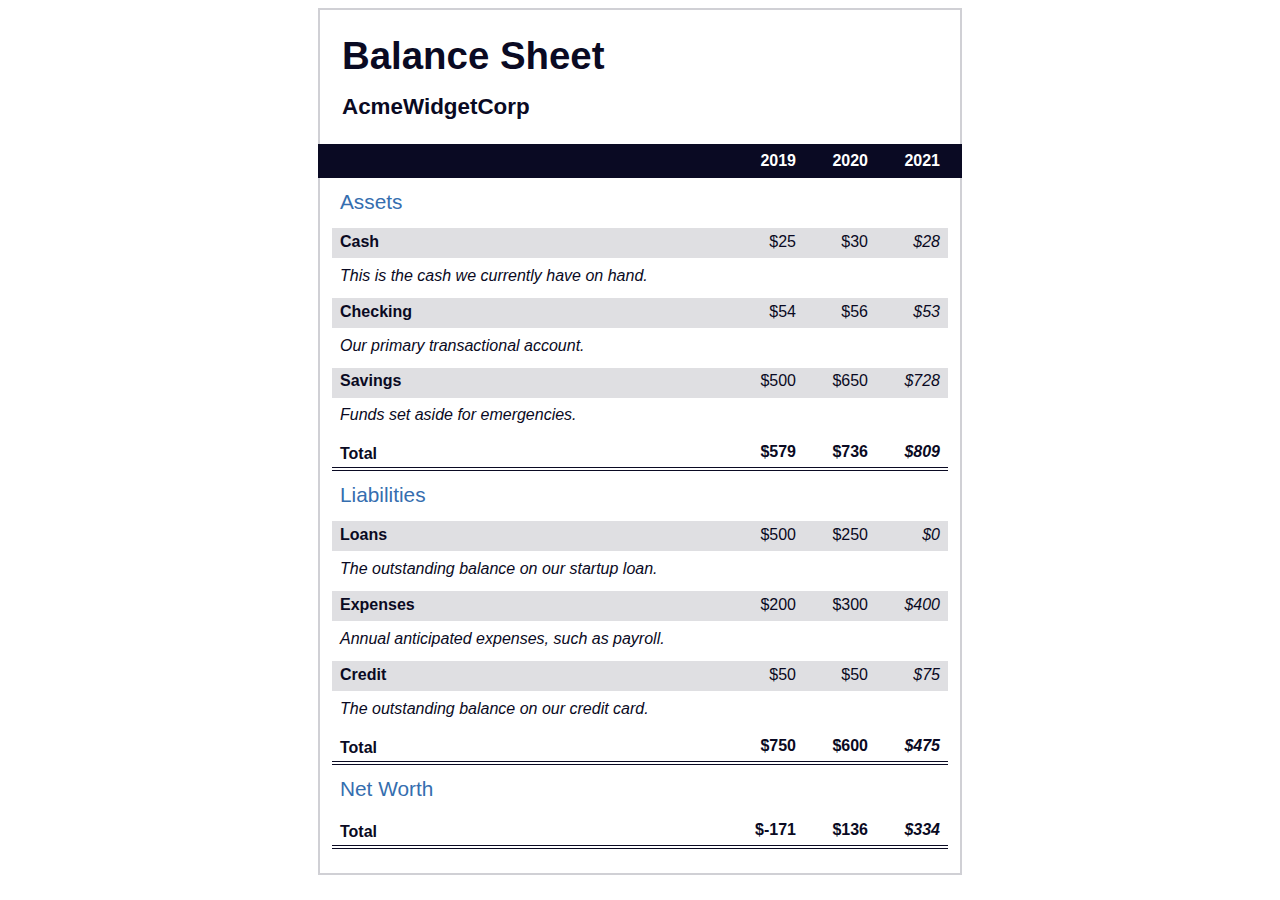
<file: balance-sheet-fcc/index.html>
<!DOCTYPE html>
<html lang="en">
  <head>
    <meta charset="UTF-8">
    <meta name="viewport" content="width=device-width, initial-scale=1.0">
    <title>Balance Sheet</title>
    <link rel="stylesheet" href="./styles.css">
  </head>
  <body>
    <main>
      <section>
        <h1>
          <span class="flex">
            <span>AcmeWidgetCorp</span>
            <span>Balance Sheet</span>
          </span>
        </h1>
        <div id="years" aria-hidden="true">
          <span class="year">2019</span>
          <span class="year">2020</span>
          <span class="year">2021</span>
        </div>
        <div class="table-wrap">
          <table>
            <caption>Assets</caption>
            <thead>
              <tr>
                <td></td>
                <th><span class="sr-only year">2019</span></th>
                <th><span class="sr-only year">2020</span></th>
                <th class="current"><span class="sr-only year">2021</span></th>
              </tr>
            </thead>
            <tbody>
              <tr class="data">
                <th>Cash <span class="description">This is the cash we currently have on hand.</span></th>
                <td>$25</td>
                <td>$30</td>
                <td class="current">$28</td>
              </tr>
              <tr class="data">
                <th>Checking <span class="description">Our primary transactional account.</span></th>
                <td>$54</td>
                <td>$56</td>
                <td class="current">$53</td>
              </tr>
              <tr class="data">
                <th>Savings <span class="description">Funds set aside for emergencies.</span></th>
                <td>$500</td>
                <td>$650</td>
                <td class="current">$728</td>
              </tr>
              <tr class="total">
                <th>Total <span class="sr-only">Assets</span></th>
                <td>$579</td>
                <td>$736</td>
                <td class="current">$809</td>
              </tr>
            </tbody>
          </table>
          <table>
            <caption>Liabilities</caption>
            <thead>
              <tr>
              <td></td>
              <th><span class="sr-only">2019</span></th>
              <th><span class="sr-only">2020</span></th>
              <th><span class="sr-only">2021</span></th>
              </tr>
            </thead>
            <tbody>
              <tr class="data">
                <th>Loans <span class="description">The outstanding balance on our startup loan.</span></th>
                <td>$500</td>
                <td>$250</td>
                <td class="current">$0</td>
              </tr>
              <tr class="data">
                <th>Expenses <span class="description">Annual anticipated expenses, such as payroll.</span></th>
                <td>$200</td>
                <td>$300</td>
                <td class="current">$400</td>
              </tr>
              <tr class="data">
                <th>Credit <span class="description">The outstanding balance on our credit card.</span></th>
                <td>$50</td>
                <td>$50</td>
                <td class="current">$75</td>
              </tr>
              <tr class="total">
                <th>Total <span class="sr-only">Liabilities</span></th>
                <td>$750</td>
                <td>$600</td>
                <td class="current">$475</td>
              </tr>
            </tbody>
          </table>
          <table>
            <caption>Net Worth</caption>
            <thead>
              <tr>
              <td></td>
              <th><span class="sr-only">2019</span></th>
              <th><span class="sr-only">2020</span></th>
              <th><span class="sr-only">2021</span></th>
              </tr>
            </thead>
            <tbody>
              <tr class="total">
                <th>Total <span class="sr-only">Net Worth</span></th>
                <td>$-171</td>
                <td>$136</td>
                <td class="current">$334</td>
              </tr>
            </tbody>
          </table>
        </div>
      </section>
    </main>
  </body>
</html>
</file>
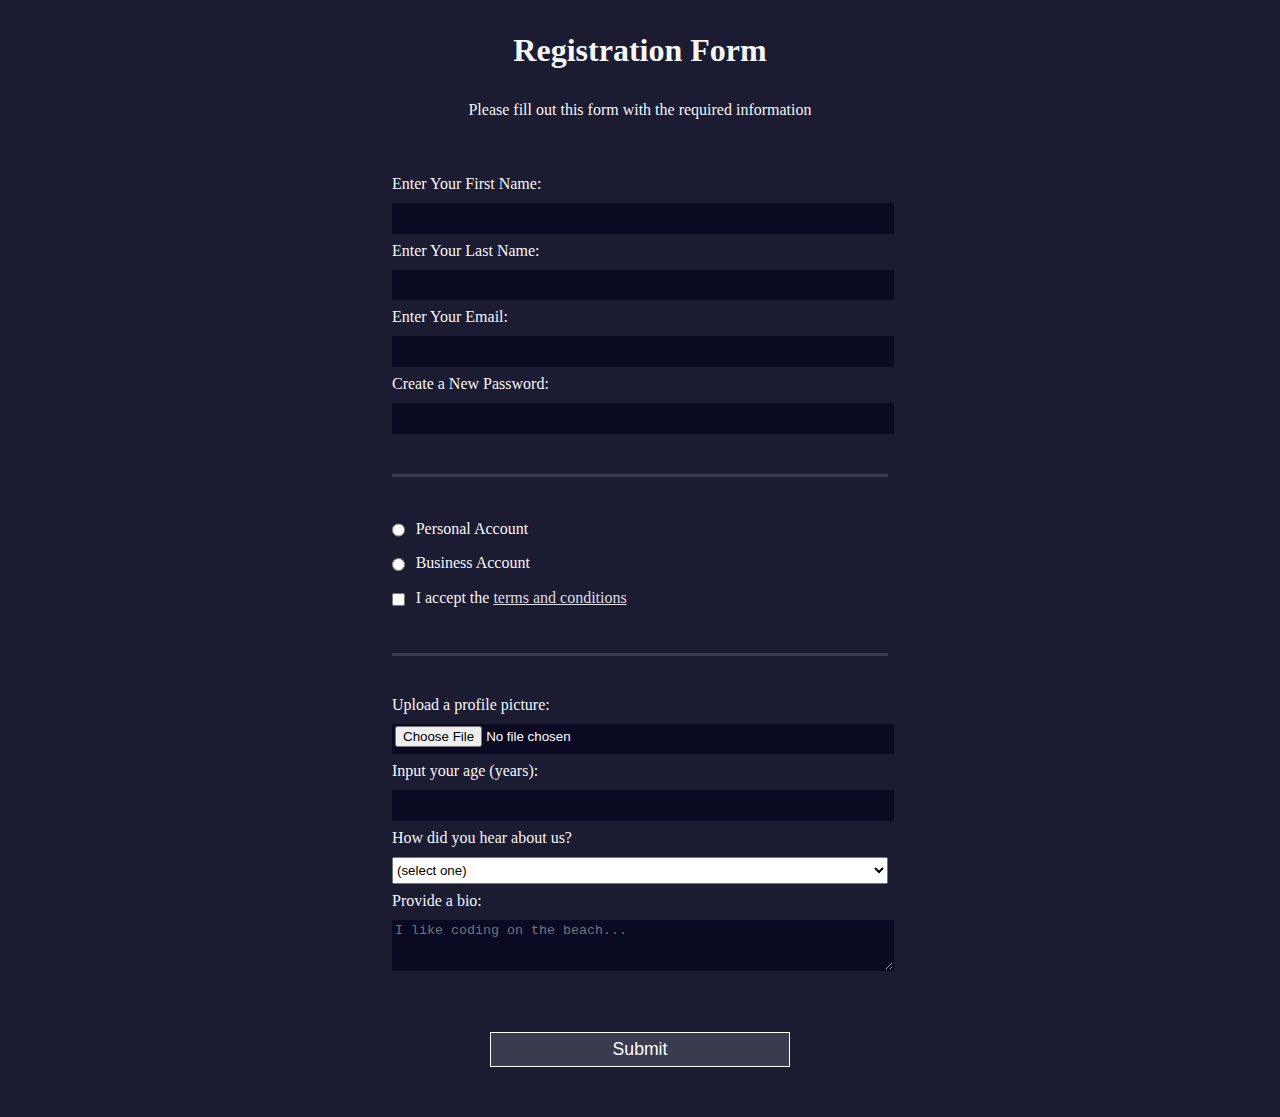
<file: form-fcc/index.html>
<!DOCTYPE html>
<html lang="en">
  <head>
    <meta charset="UTF-8">
    <title>Registration Form</title>
    <link rel="stylesheet" href="styles.css" />
  </head>
  <body>
    <h1>Registration Form</h1>
    <p>Please fill out this form with the required information</p>
    <form method="post" action='https://register-demo.freecodecamp.org'>
      <fieldset>
        <label for="first-name">Enter Your First Name: <input id="first-name" name="first-name" type="text" required /></label>
        <label for="last-name">Enter Your Last Name: <input id="last-name" name="last-name" type="text" required /></label>
        <label for="email">Enter Your Email: <input id="email" name="email" type="email" required /></label>
        <label for="new-password">Create a New Password: <input id="new-password" name="new-password" type="password" pattern="[a-z0-5]{8,}" required /></label>
      </fieldset>
      <fieldset>
        <label for="personal-account"><input id="personal-account" type="radio" name="account-type" class="inline" /> Personal Account</label>
        <label for="business-account"><input id="business-account" type="radio" name="account-type" class="inline" /> Business Account</label>
        <label for="terms-and-conditions">
          <input id="terms-and-conditions" type="checkbox" required name="terms-and-conditions" class="inline" /> I accept the <a href="https://www.freecodecamp.org/news/terms-of-service/">terms and conditions</a>
        </label>
      </fieldset>
      <fieldset>
        <label for="profile-picture">Upload a profile picture: <input id="profile-picture" type="file" name="file" /></label>
        <label for="age">Input your age (years): <input id="age" type="number" name="age" min="13" max="120" /></label>
        <label for="referrer">How did you hear about us?
          <select id="referrer" name="referrer">
            <option value="">(select one)</option>
            <option value="1">freeCodeCamp News</option>
            <option value="2">freeCodeCamp YouTube Channel</option>
            <option value="3">freeCodeCamp Forum</option>
            <option value="4">Other</option>
          </select>
        </label>
        <label for="bio">Provide a bio:
          <textarea id="bio" name="bio" rows="3" cols="30" placeholder="I like coding on the beach..."></textarea>
        </label>
      </fieldset>
      <input type="submit" value="Submit" />
    </form>
  </body>
</html>
</file>
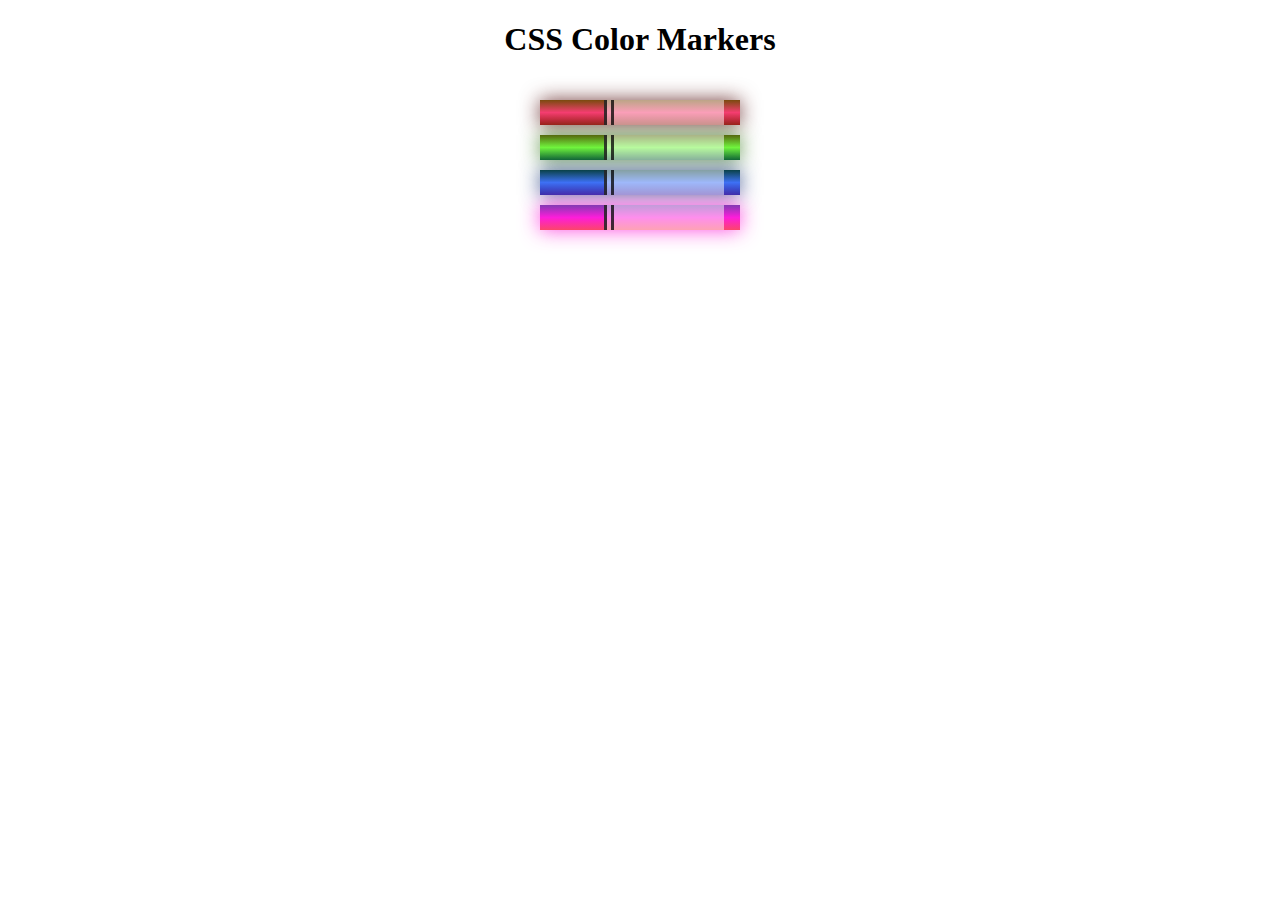
<file: giz-color-fcc/index.html>
<!DOCTYPE html>
<html lang="en">
  <head>
    <meta charset="utf-8">
    <meta name="viewport" content="width=device-width, initial-scale=1.0">
    <title>Colored Markers</title>
    <link rel="stylesheet" href="style.css">
  </head>
  <body>
    <h1>CSS Color Markers</h1>
    <div class="container">
      <div class="marker red">
        <div class="cap"></div>
        <div class="sleeve"></div>
      </div>
      <div class="marker green">
        <div class="cap"></div>
        <div class="sleeve"></div>
      </div>
      <div class="marker blue">
        <div class="cap"></div>
        <div class="sleeve"></div>
      </div>
      <div class="marker pink">
        <div class="cap"></div>
        <div class="sleeve"></div>
      </div>
    </div>
  </body>
</html>
</file>
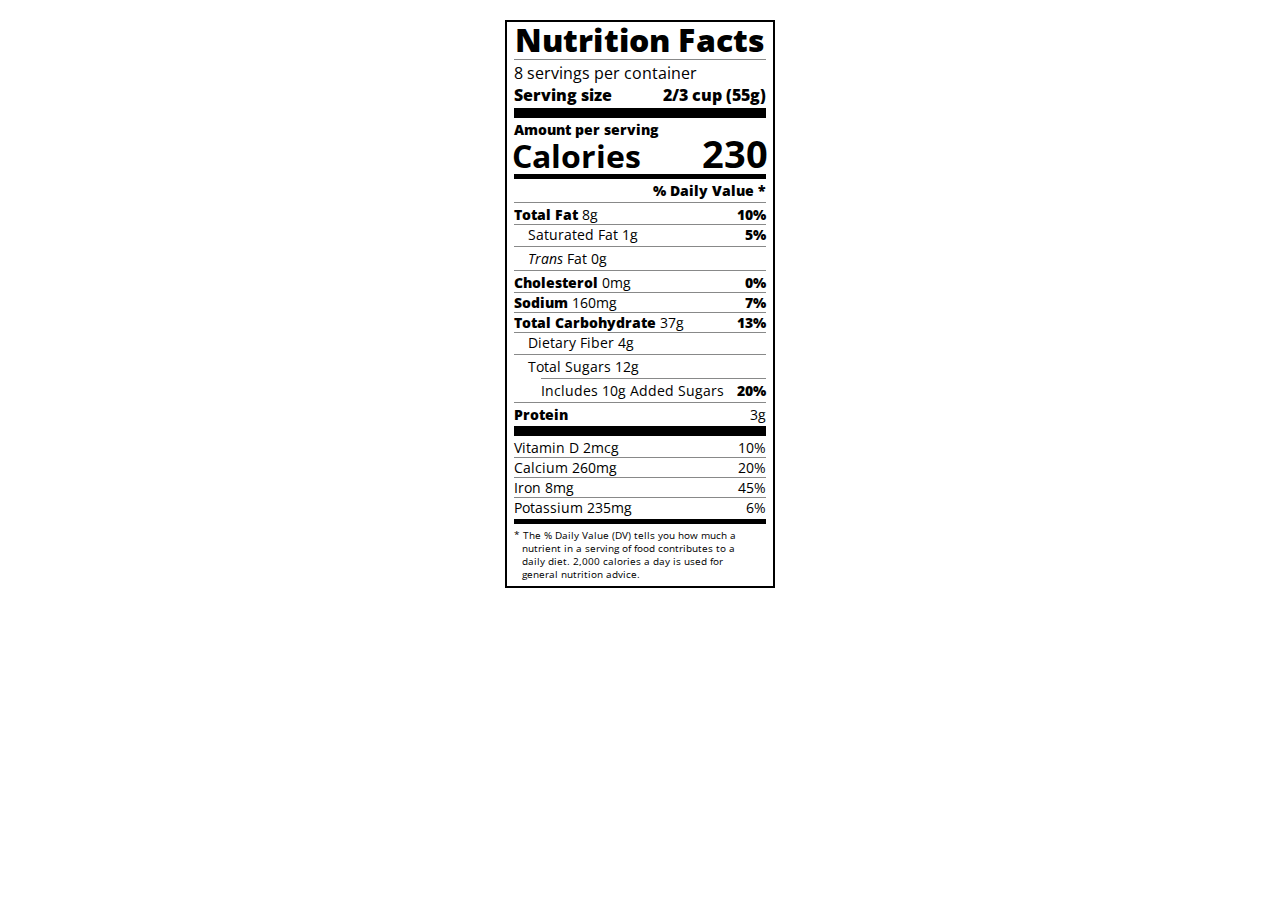
<file: nutrition-label/index.html>
<!DOCTYPE html>
<html lang="en">

<head>
  <meta charset="UTF-8">
  <title>Nutrition Label</title>
  <link href="https://fonts.googleapis.com/css?family=Open+Sans:400,700,800" rel="stylesheet">
  <link href="./styles.css" rel="stylesheet">
</head>

<body>
  <div class="label">
    <header>
      <h1 class="bold">Nutrition Facts</h1>
      <div class="divider"></div>
      <p>8 servings per container</p>
      <p class="bold">Serving size <span>2/3 cup (55g)</span></p>
    </header>
    <div class="divider large"></div>
    <div class="calories-info">
      <div class="left-container">
        <h2 class="bold small-text">Amount per serving</h2>
        <p>Calories</p>
      </div>
      <span>230</span>
    </div>
    <div class="divider medium"></div>
    <div class="daily-value small-text">
      <p class="bold right no-divider">% Daily Value *</p>
      <div class="divider"></div>
      <p><span><span class="bold">Total Fat</span> 8g</span> <span class="bold">10%</span></p>
      <p class="indent no-divider">Saturated Fat 1g <span class="bold">5%</span></p>
      <div class="divider"></div>
      <p class="indent no-divider"><span><i>Trans</i> Fat 0g</span></p>
      <div class="divider"></div>
      <p><span><span class="bold">Cholesterol</span> 0mg</span> <span class="bold">0%</span></p>
      <p><span><span class="bold">Sodium</span> 160mg</span> <span class="bold">7%</span></p>
      <p><span><span class="bold">Total Carbohydrate</span> 37g</span> <span class="bold">13%</span></p>
      <p class="indent no-divider">Dietary Fiber 4g</p>
      <div class="divider"></div>
      <p class="indent no-divider">Total Sugars 12g</p>
      <div class="divider double-indent"></div>
      <p class="double-indent no-divider">Includes 10g Added Sugars <span class="bold">20%</span>
      <div class="divider"></div>
      <p class="no-divider"><span class="bold">Protein</span> 3g</p>
      <div class="divider large"></div>
      <p>Vitamin D 2mcg <span>10%</span></p>
      <p>Calcium 260mg <span>20%</span></p>
      <p>Iron 8mg <span>45%</span></p>
      <p class="no-divider">Potassium 235mg <span>6%</span></p>
    </div>
    <div class="divider medium"></div>
    <p class="note">* The % Daily Value (DV) tells you how much a nutrient in a serving of food contributes to a daily
      diet. 2,000 calories a day is used for general nutrition advice.</p>
  </div>
</body>
</html>
</file>
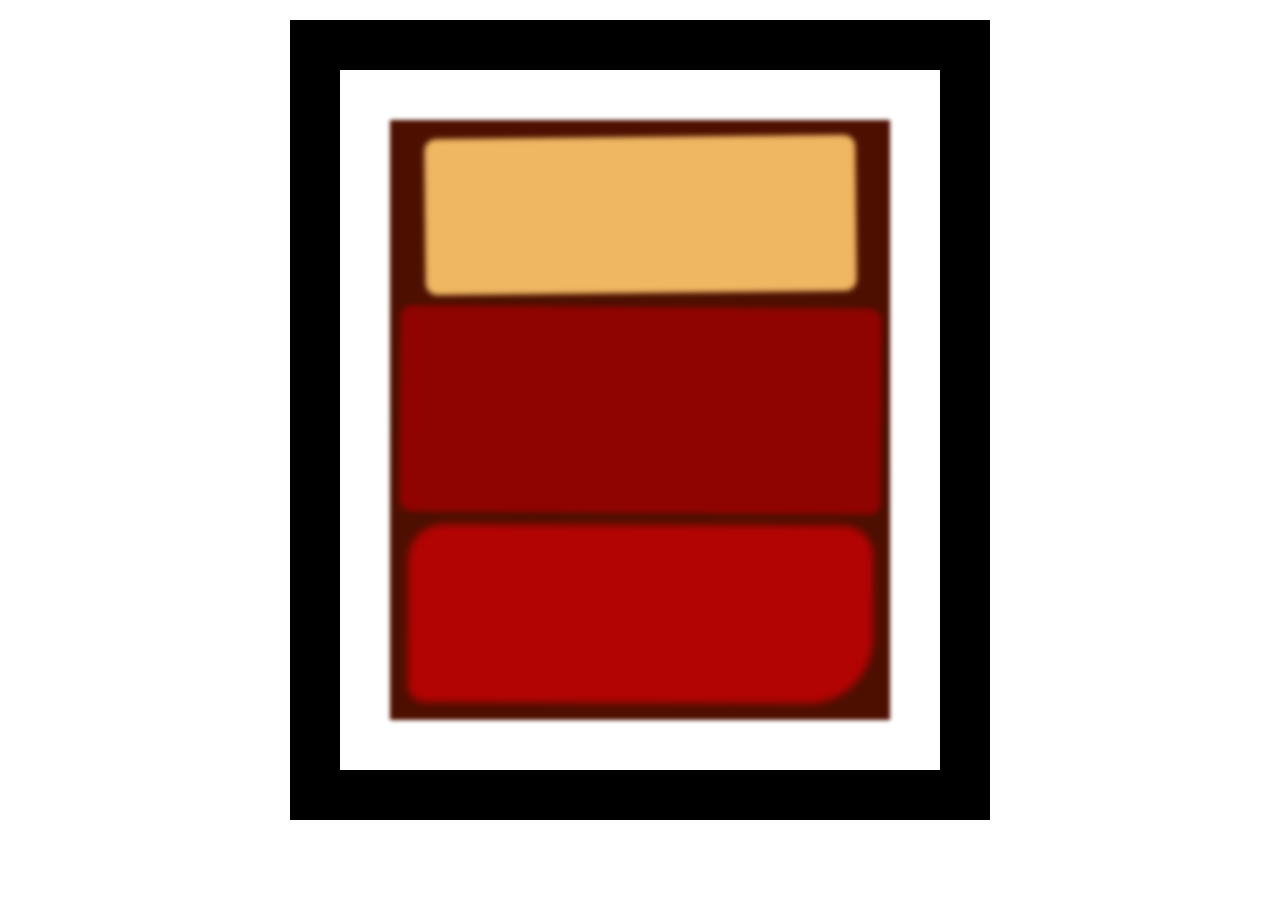
<file: painting-rothko-fcc/index.html>
<!DOCTYPE html>
<html lang="en">
  <head>
    <meta charset="UTF-8">
    <title>Rothko Painting</title>
    <link href="./styles.css" rel="stylesheet">
  </head>
  <body>
    <div class="frame">
      <div class="canvas">
        <div class="one"></div>
        <div class="two"></div>
        <div class="three"></div>
      </div>
    </div>
  </body>
</html>
</file>
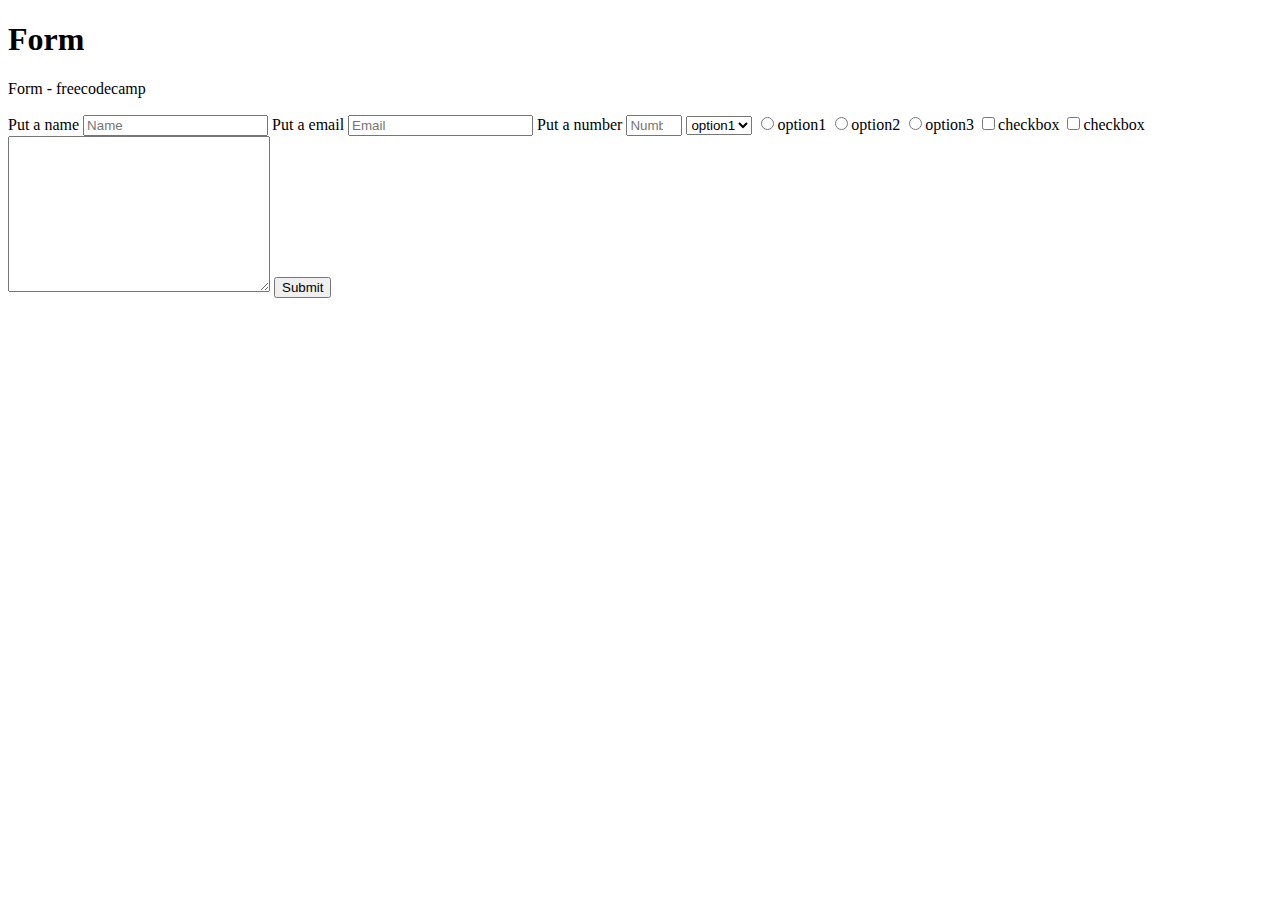
<file: form-without-styling/form-project.html>
<!DOCTYPE html>
<html lang="en">

<head>
  <meta charset="UTF-8">
  <meta name="viewport" content="width=device-width, initial-scale=1.0">
  <title>Document</title>
</head>

<body>
  <h1 id="title">Form</h1>
  <p id="description">Form - freecodecamp</p>
  <form action="" id="survey-form">
    <label id='name-label' for="name">Put a name</label>
    <input id="name" type="text" required placeholder="Name">
    <label id='email-label' for="email">Put a email</label>
    <input id='email' type="email" required placeholder="Email">
    <label id='number-label' for="number">Put a number</label>
    <input type="number" id="number" min="5" max="10" placeholder="Number">
    <select name="dropdown" id="dropdown">
      <option value="dropdown">option1</option>
      <option value="dropdown">option2</option>
    </select>
    <input type="radio" name="choice" value="option1">option1
    <input type="radio" name="choice" value="option2">option2
    <input type="radio" name="choice" value="option2">option3
    <input type="checkbox" value='checkbox1'>checkbox
    <input type="checkbox" value="checkbox1">checkbox
    <textarea name="comment" id="" cols="30" rows="10"></textarea>
    <input id='submit' type="submit">
  </form>
</body>

</html>
</file>
<file: balance-sheet-fcc/styles.css>
span[class~="sr-only"] {
  border: 0 !important;
  clip: rect(1px, 1px, 1px, 1px) !important;
  clip-path: inset(50%) !important;
  height: 1px !important;
  width: 1px !important;
  position: absolute !important;
  overflow: hidden !important;
  white-space: nowrap !important;
  padding: 0 !important;
  margin: -1px !important;
}

html {
  box-sizing: border-box;
}

body {
  font-family: sans-serif;
  color: #0a0a23;
}

h1 {
  max-width: 37.25rem;
  margin: 0 auto;
  padding: 1.5rem 1.25rem;
}

h1 .flex {
  display: flex;
  flex-direction: column-reverse;
  gap: 1rem;
}

h1 .flex span:first-of-type {
  font-size: 0.7em;
}

h1 .flex span:last-of-type {
  font-size: 1.2em;
}

section {
  max-width: 40rem;
  margin: 0 auto;
  border: 2px solid #d0d0d5;
}

#years {
  display: flex;
  justify-content: flex-end;
  position: sticky;
  z-index: 999;
  top: 0;
  background: #0a0a23;
  color: #fff;
  padding: 0.5rem calc(1.25rem + 2px) 0.5rem 0;
  margin: 0 -2px;
}

#years span[class] {
  font-weight: bold;
  width: 4.5rem;
  text-align: right;
}

.table-wrap {
  padding: 0 0.75rem 1.5rem 0.75rem;
}

table {
  border-collapse: collapse;
  border: 0;
  width: 100%;
  position: relative;
  margin-top: 3rem;
}

table caption {
  color: #356eaf;
  font-size: 1.3em;
  font-weight: normal;
  position: absolute;
  top: -2.25rem;
  left: 0.5rem;
}

tbody td {
  width: 100vw;
  min-width: 4rem;
  max-width: 4rem;
}

tbody th {
  width: calc(100% - 12rem);
}

tr[class="total"] {
  border-bottom: 4px double #0a0a23;
  font-weight: bold;
}

tr[class="total"] th {
  text-align: left;
  padding: 0.5rem 0 0.25rem 0.5rem;
}

tr.total td {
  text-align: right;
  padding: 0 0.25rem;
}

tr.total td:nth-of-type(3) {
  padding-right: 0.5rem;
}

tr.total:hover {
  background-color: #99c9ff;
}

td.current {
  font-style: italic;
}

tr.data {
  background-image: linear-gradient(to bottom, #dfdfe2 1.845rem, white 1.845rem);
}

tr.data th {
  text-align: left;
  padding-top: 0.3rem;
  padding-left: 0.5rem;
}

tr.data th .description {
  display: block;
  font-weight: normal;
  font-style: italic;
  padding: 1rem 0 0.75rem;
  margin-right: -13.5rem;
}

tr.data td {
  vertical-align: top;
  padding: 0.3rem 0.25rem 0;
  text-align: right;
}

tr.data td:last-of-type {
  padding-right:.5rem
}
</file>
<file: form-fcc/styles.css>
body {
  width: 100%;
  height: 100vh;
  margin: 0;
  background-color: #1b1b32;
  color: #f5f6f7;
  font-family: Tahoma;
  font-size: 16px;
}

h1, p {
  margin: 1em auto;
  text-align: center;
}

form {
  width: 60vw;
  max-width: 500px;
  min-width: 300px;
  margin: 0 auto;
  padding-bottom: 2em;
}

fieldset {
  border: none;
  padding: 2rem 0;
  border-bottom: 3px solid #3b3b4f;
}

fieldset:last-of-type {
  border-bottom: none;
}

label {
  display: block;
  margin: 0.5rem 0;
}

input,
textarea,
select {
  margin: 10px 0 0 0;
  width: 100%;
  min-height: 2em;
}

input, textarea {
  background-color: #0a0a23;
  border: 1px solid #0a0a23;
  color: #ffffff;
}

.inline {
  width: unset;
  margin: 0 0.5em 0 0;
  vertical-align: middle;
}

input[type="submit"] {
  display: block;
  width: 60%;
  margin: 1em auto;
  height: 2em;
  font-size: 1.1rem;
  background-color: #3b3b4f;
  border-color: white;
  min-width: 300px;
}

input[type="file"] {
  padding: 1px 2px;
}

a{
  color:#dfdfe2
}
</file>
<file: giz-color-fcc/style.css>
h1 {
  text-align: center;
}

.container {
  background-color: rgb(255, 255, 255);
  padding: 10px 0;
}

.marker {
  width: 200px;
  height: 25px;
  margin: 10px auto;
}

.cap {
  width: 60px;
  height: 25px;
}

.sleeve {
  width: 110px;
  height: 25px;
  background-color: rgba(255, 255, 255, 0.5);
  border-left: 10px double rgba(0, 0, 0, 0.75);
}

.cap, .sleeve {
  display: inline-block;
}

.red {
  background: linear-gradient(rgb(122, 74, 14), rgb(245, 62, 113), rgb(162, 27, 27));
  box-shadow: 0 0 20px 0 rgba(83, 14, 14, 0.8);
}

.pink {
  background: linear-gradient(rgb(131,58,180), rgb(253,29,218), rgb(252,69,106));
  box-shadow: 0 0 20px 0 rgba(253, 29, 218, 0.8);
}

.green {
  background: linear-gradient(#55680D, #71F53E, #116C31);
  box-shadow: 0 0 20px 0 #3B7E20CC;
}
.blue {
  background: linear-gradient(hsl(186, 76%, 16%), hsl(223, 90%, 60%), hsl(240, 56%, 42%));
  box-shadow: 0 0 20px 0 hsla(223, 59%, 31%, 0.8)
}
</file>
<file: nutrition-label/styles.css>
* {
  box-sizing: border-box;
}

html {
  font-size: 16px;
}

body {
  font-family: 'Open Sans', sans-serif;
}

.label {
  border: 2px solid black;
  width: 270px;
  margin: 20px auto;
  padding: 0 7px;
}

header h1 {
  text-align: center;
  margin: -4px 0;
  letter-spacing: 0.15px
}

p {
  margin: 0;
  display: flex;
  justify-content: space-between;
}

.divider {
  border-bottom: 1px solid #888989;
  margin: 2px 0;
}

.bold {
  font-weight: 800;
}

.large {
  height: 10px;
}

.large, .medium {
  background-color: black;
  border: 0;
}

.medium {
  height: 5px;
}

.small-text {
  font-size: 0.85rem;
}


.calories-info {
  display: flex;
  justify-content: space-between;
  align-items: flex-end;
}

.calories-info h2 {
  margin: 0;
}

.left-container p {
  margin: -5px -2px;
  font-size: 2em;
  font-weight: 700;
}

.calories-info span {
  margin: -7px -2px;
  font-size: 2.4em;
  font-weight: 700;
}

.right {
  justify-content: flex-end;
}

.indent {
  margin-left: 1em;
}

.double-indent {
  margin-left: 2em;
}

.daily-value p:not(.no-divider) {
  border-bottom: 1px solid #888989;
}

.note {
  font-size: 0.6rem;
  margin: 5px 0;
  padding: 0 8px;
  text-indent: -8px
}
</file>
<file: painting-rothko-fcc/styles.css>
.canvas {
  width: 500px;
  height: 600px;
  background-color: #4d0f00;
  overflow: hidden;
  filter: blur(2px);
}

.frame {
  border: 50px solid black;
  width: 500px;
  padding: 50px;
  margin: 20px auto;
}

.one {
  width: 425px;
  height: 150px;
  background-color: #efb762;
  margin: 20px auto;
  box-shadow: 0 0 3px 3px #efb762;
  border-radius: 9px;
  transform: rotate(-0.6deg);
}

.two {
  width: 475px;
  height: 200px;
  background-color: #8f0401;
  margin: 0 auto 20px;
  box-shadow: 0 0 3px 3px #8f0401;
  border-radius: 8px 10px;
  transform: rotate(0.4deg);
}

.one, .two {
  filter: blur(1px);
}

.three {
  width: 91%;
  height: 28%;
  background-color: #b20403;
  margin: auto;
  filter: blur(2px);
  box-shadow: 0 0 5px 5px #b20403;
  border-radius: 30px 25px 60px 12px;
  transform: rotate(0.2deg)
}
</file>
